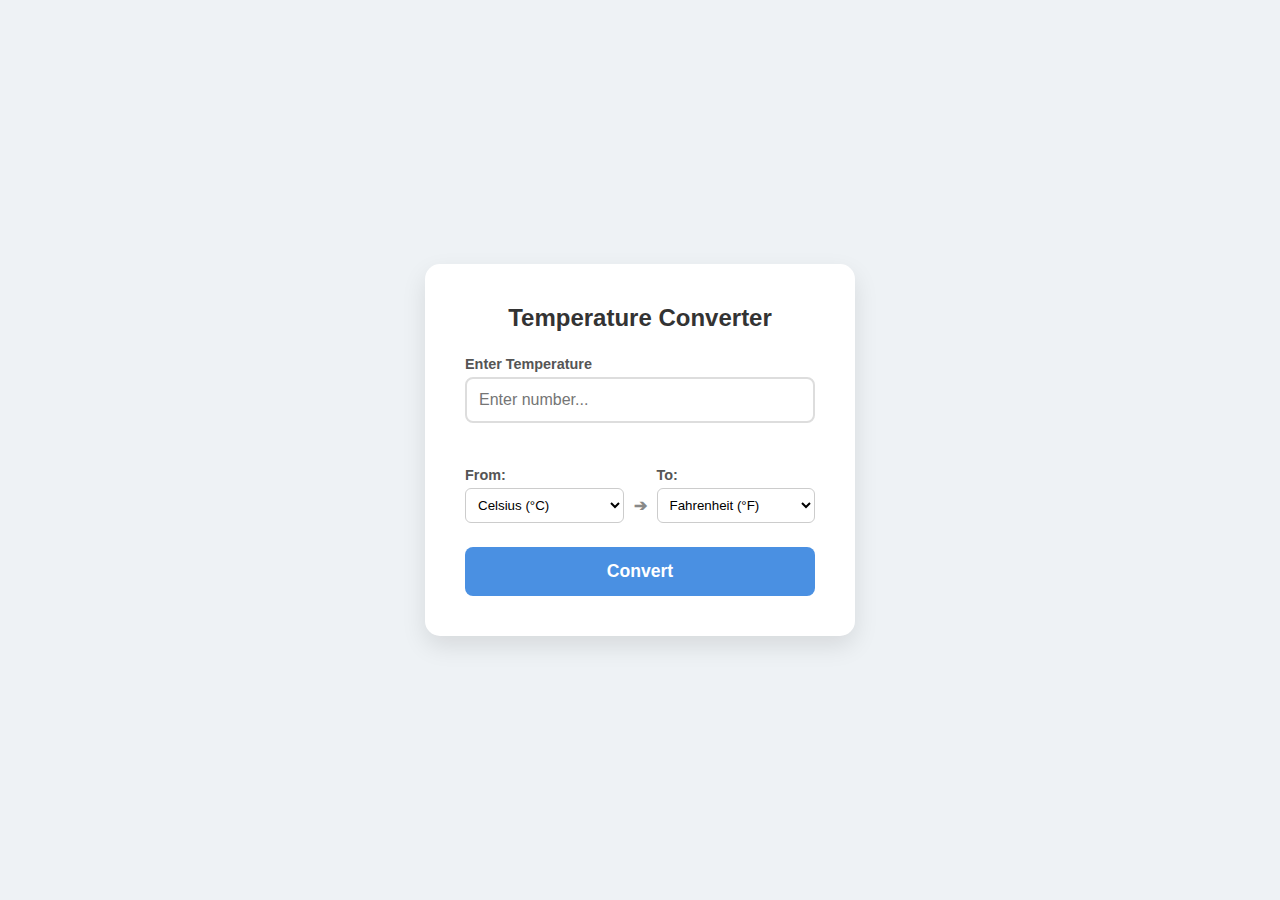
<file: Task 3/index.html>
<!DOCTYPE html>
<html lang="en">
<head>
    <meta charset="UTF-8">
    <meta name="viewport" content="width=device-width, initial-scale=1.0">
    <title>Temperature Converter</title>
    <link rel="stylesheet" href="style.css">
</head>
<body>

<div class="converter-card">
    <h2>Temperature Converter</h2>

    <div class="input-group">
        <label for="tempInput">Enter Temperature</label>
        <input type="number" id="tempInput" placeholder="Enter number..." step="any">
        <span id="error-msg" class="error-text"></span>
    </div>

    <div class="conversion-group">
        <div class="select-box">
            <label for="fromUnit">From:</label>
            <select id="fromUnit">
                <option value="C">Celsius (°C)</option>
                <option value="F">Fahrenheit (°F)</option>
                <option value="K">Kelvin (K)</option>
            </select>
        </div>

        <div class="arrow">➔</div>

        <div class="select-box">
            <label for="toUnit">To:</label>
            <select id="toUnit">
                <option value="F" selected>Fahrenheit (°F)</option>
                <option value="C">Celsius (°C)</option>
                <option value="K">Kelvin (K)</option>
            </select>
        </div>
    </div>

    <button onclick="convertTemperature()">Convert</button>

    <div id="result-box" class="result-container hidden">
        <p>Result:</p>
        <h3 id="result-text">--</h3>
    </div>
</div>

<script src="script.js"></script>
</body>
</html>
</file>
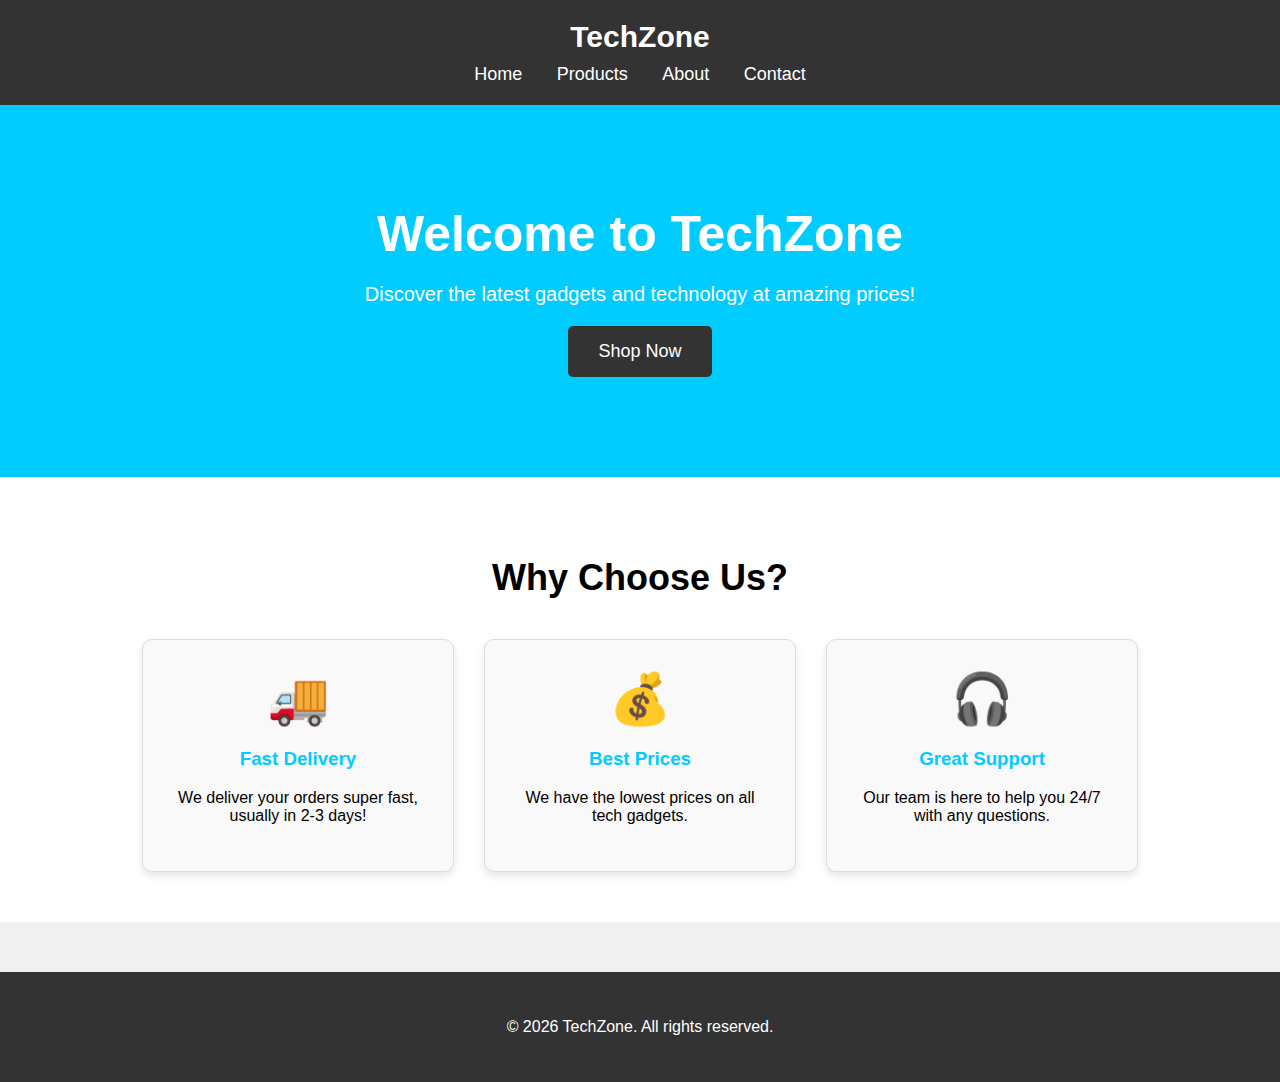
<file: Landing page.html>
<!DOCTYPE html>
<html>
<head>
    <title>TechZone - Best Gadgets Online</title>
    <style>
        body {
            margin: 0;
            font-family: Arial, sans-serif;
            background-color: #f0f0f0;
        }
        header {
            background-color: #333;
            color: white;
            padding: 20px;
            text-align: center;
        }
        .logo {
            font-size: 30px;
            font-weight: bold;
        }
        nav {
            margin-top: 10px;
        }
        nav a {
            color: white;
            text-decoration: none;
            margin: 0 15px;
            font-size: 18px;
        }
        nav a:hover {
            color: #00ccff;
        }
        .hero {
            background-color: #00ccff;
            color: white;
            text-align: center;
            padding: 100px 20px;
        }
        .hero h1 {
            font-size: 50px;
            margin: 0;
        }
        .hero p {
            font-size: 20px;
            margin: 20px 0;
        }
        .btn {
            background-color: #333;
            color: white;
            padding: 15px 30px;
            text-decoration: none;
            font-size: 18px;
            border-radius: 5px;
            display: inline-block;
            transition: all 0.3s;
        }
        .btn:hover {
            background-color: #555;
            padding: 18px 35px;
        }
        .features {
            padding: 50px 20px;
            text-align: center;
            background-color: white;
        }
        .features h2 {
            font-size: 36px;
            margin-bottom: 40px;
        }
        .boxes {
            display: flex;
            justify-content: center;
            gap: 30px;
            flex-wrap: wrap;
        }
        .box {
            background-color: #f9f9f9;
            padding: 30px;
            width: 250px;
            border: 1px solid #ddd;
            border-radius: 10px;
            box-shadow: 0 4px 8px rgba(0,0,0,0.1);
        }
        .box h3 {
            color: #00ccff;
        }
        .icon {
            font-size: 50px;
            margin-bottom: 20px;
        }
        footer {
            background-color: #333;
            color: white;
            text-align: center;
            padding: 30px;
            margin-top: 50px;
        }
    </style>
</head>
<body>
    <header>
        <div class="logo">TechZone</div>
        <nav>
            <a href="#">Home</a>
            <a href="#">Products</a>
            <a href="#">About</a>
            <a href="#">Contact</a>
        </nav>
    </header>
    <section class="hero">
        <h1>Welcome to TechZone</h1>
        <p>Discover the latest gadgets and technology at amazing prices!</p>
        <a href="#" class="btn">Shop Now</a>
    </section>
    <section class="features">
        <h2>Why Choose Us?</h2>
        <div class="boxes">
            <div class="box">
                <div class="icon">🚚</div>
                <h3>Fast Delivery</h3>
                <p>We deliver your orders super fast, usually in 2-3 days!</p>
            </div>
            <div class="box">
                <div class="icon">💰</div>
                <h3>Best Prices</h3>
                <p>We have the lowest prices on all tech gadgets.</p>
            </div>
            <div class="box">
                <div class="icon">🎧</div>
                <h3>Great Support</h3>
                <p>Our team is here to help you 24/7 with any questions.</p>
            </div>
        </div>
    </section>
    <footer>
        <p>© 2026 TechZone. All rights reserved.</p>
    </footer>
</body>
</html>
</file>
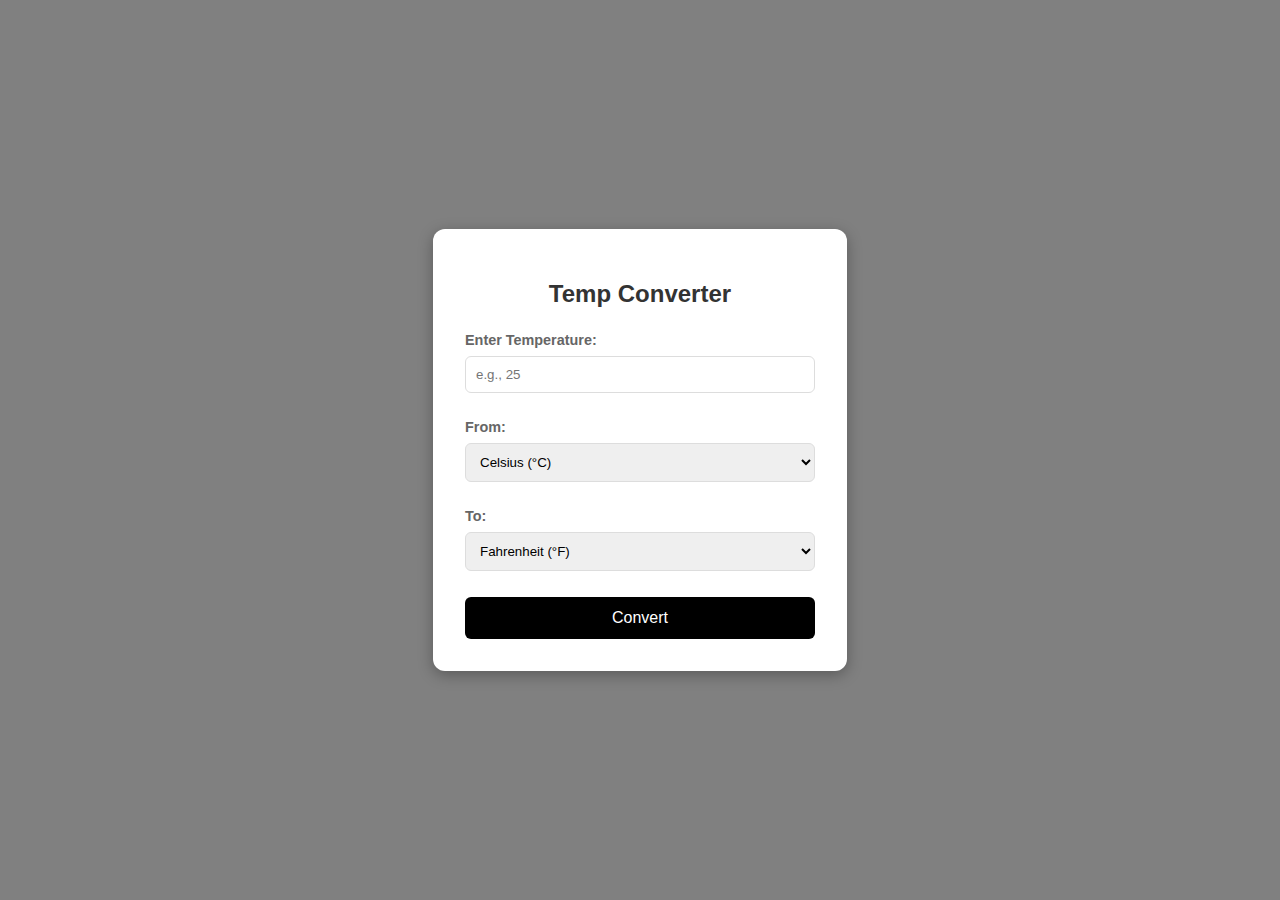
<file: Tempereture Converter.html>
<!DOCTYPE html>
<html lang="en">
<head>
    <meta charset="UTF-8">
    <meta name="viewport" content="width=device-width, initial-scale=1.0">
    <title>Temperature Converter</title>
    <style>

        body {
            font-family: 'Segoe UI', Tahoma, Geneva, Verdana, sans-serif;
            
            background-color: grey; 
            
            display: flex;
            justify-content: center;
            align-items: center;
            height: 100vh;
            margin: 0;
        }

        .converter-card {
            background-color: white;
            padding: 2rem;
            border-radius: 12px;
            box-shadow: 0 4px 15px rgba(0,0,0,0.3);
            text-align: center;
            width: 350px;
        }

        h2 {
            margin-bottom: 1.5rem;
            color: #333;
        }

        .input-group {
            margin-bottom: 1rem;
            text-align: left;
        }

        label {
            display: block;
            margin-bottom: 0.5rem;
            font-size: 0.9rem;
            color: #666;
            font-weight: bold;
        }

        input[type="number"], select {
            width: 100%;
            padding: 10px;
            margin-bottom: 10px;
            border: 1px solid #ddd;
            border-radius: 6px;
            box-sizing: border-box; 
        }

        button {
            width: 100%;
            padding: 12px;
            
            background-color: black; 
            color: white;
            
            border: none;
            border-radius: 6px;
            font-size: 1rem;
            cursor: pointer;
            transition: background-color 0.3s;
        }

        button:hover {
            background-color: #333; 
        }

        #result-area {
            margin-top: 1.5rem;
            padding: 1rem;
            background-color: #e9ecef;
            border-radius: 6px;
            color: #333;
            font-weight: bold;
            font-size: 1.2rem;
            display: none; 
        }

        .error {
            color: #dc3545;
            font-size: 0.9rem;
            margin-top: -5px;
            margin-bottom: 10px;
            display: none;
        }
    </style>
</head>
<body>

<div class="converter-card">
    <h2>Temp Converter</h2>

    <div class="input-group">
        <label for="tempInput">Enter Temperature:</label>
        <input type="number" id="tempInput" placeholder="e.g., 25" required>
        <div id="error-msg" class="error">Please enter a valid number.</div>
    </div>

    <div class="input-group">
        <label for="unitFrom">From:</label>
        <select id="unitFrom">
            <option value="celsius">Celsius (°C)</option>
            <option value="fahrenheit">Fahrenheit (°F)</option>
            <option value="kelvin">Kelvin (K)</option>
        </select>
    </div>

    <div class="input-group">
        <label for="unitTo">To:</label>
        <select id="unitTo">
            <option value="fahrenheit">Fahrenheit (°F)</option>
            <option value="celsius">Celsius (°C)</option>
            <option value="kelvin">Kelvin (K)</option>
        </select>
    </div>

    <button onclick="convertTemperature()">Convert</button>

    <div id="result-area"></div>
</div>

<script>
    function convertTemperature() {
        const inputVal = document.getElementById('tempInput').value;
        const unitFrom = document.getElementById('unitFrom').value;
        const unitTo = document.getElementById('unitTo').value;
        const resultDisplay = document.getElementById('result-area');
        const errorMsg = document.getElementById('error-msg');

        if (inputVal === "") {
            errorMsg.style.display = 'block';
            resultDisplay.style.display = 'none';
            return;
        } else {
            errorMsg.style.display = 'none';
        }

        const temp = parseFloat(inputVal);
        let result = 0;
        let unitSymbol = "";

        if (unitFrom === unitTo) {
            result = temp;
        } 
        else if (unitFrom === "celsius") {
            if (unitTo === "fahrenheit") {
                result = (temp * 9/5) + 32;
            } else if (unitTo === "kelvin") {
                result = temp + 273.15;
            }
        } 
        else if (unitFrom === "fahrenheit") {
            if (unitTo === "celsius") {
                result = (temp - 32) * 5/9;
            } else if (unitTo === "kelvin") {
                result = (temp - 32) * 5/9 + 273.15;
            }
        } 
        else if (unitFrom === "kelvin") {
            if (unitTo === "celsius") {
                result = temp - 273.15;
            } else if (unitTo === "fahrenheit") {
                result = (temp - 273.15) * 9/5 + 32;
            }
        }

        switch(unitTo) {
            case 'celsius': unitSymbol = "°C"; break;
            case 'fahrenheit': unitSymbol = "°F"; break;
            case 'kelvin': unitSymbol = "K"; break;
        }

        resultDisplay.innerText = `${result.toFixed(2)} ${unitSymbol}`;
        resultDisplay.style.display = 'block';
    }
</script>
</body>
</html>
</file>
<file: Task 3/style.css>
body {
    font-family: 'Segoe UI', Tahoma, Geneva, Verdana, sans-serif;
    background-color: #eef2f5;
    display: flex;
    justify-content: center;
    align-items: center;
    height: 100vh;
    margin: 0;
}

.converter-card {
    background: white;
    padding: 2.5rem;
    border-radius: 15px;
    box-shadow: 0 10px 25px rgba(0,0,0,0.1);
    width: 100%;
    max-width: 350px;
    text-align: center;
}

h2 {
    margin-top: 0;
    color: #333;
    margin-bottom: 1.5rem;
}

.input-group {
    margin-bottom: 1.5rem;
    text-align: left;
}

label {
    display: block;
    margin-bottom: 5px;
    font-weight: 600;
    color: #555;
    font-size: 0.9rem;
}

input[type="number"] {
    width: 100%;
    padding: 12px;
    border: 2px solid #ddd;
    border-radius: 8px;
    font-size: 1rem;
    box-sizing: border-box;
    transition: border-color 0.3s;
}

input[type="number"]:focus {
    border-color: #4a90e2;
    outline: none;
}

.error-text {
    color: #e74c3c;
    font-size: 0.8rem;
    min-height: 1.2em;
    display: block;
    margin-top: 4px;
}

.conversion-group {
    display: flex;
    justify-content: space-between;
    align-items: center;
    margin-bottom: 1.5rem;
}

.select-box {
    flex: 1;
    text-align: left;
}

select {
    width: 100%;
    padding: 8px;
    border-radius: 6px;
    border: 1px solid #ccc;
    background-color: #fff;
    cursor: pointer;
}

.arrow {
    padding: 0 10px;
    color: #888;
    font-weight: bold;
    margin-top: 22px;
}

button {
    width: 100%;
    padding: 14px;
    background-color: #4a90e2;
    color: white;
    border: none;
    border-radius: 8px;
    font-size: 1.1rem;
    font-weight: bold;
    cursor: pointer;
    transition: background-color 0.3s;
}

button:hover {
    background-color: #357abd;
}

.result-container {
    margin-top: 20px;
    padding: 15px;
    background-color: #f8f9fa;
    border-radius: 8px;
    border-left: 5px solid #4a90e2;
}

.result-container p {
    margin: 0;
    font-size: 0.9rem;
    color: #666;
    text-align: left;
}

.result-container h3 {
    margin: 5px 0 0 0;
    font-size: 1.5rem;
    color: #333;
    text-align: left;
}

.hidden {
    display: none;
}
</file>
